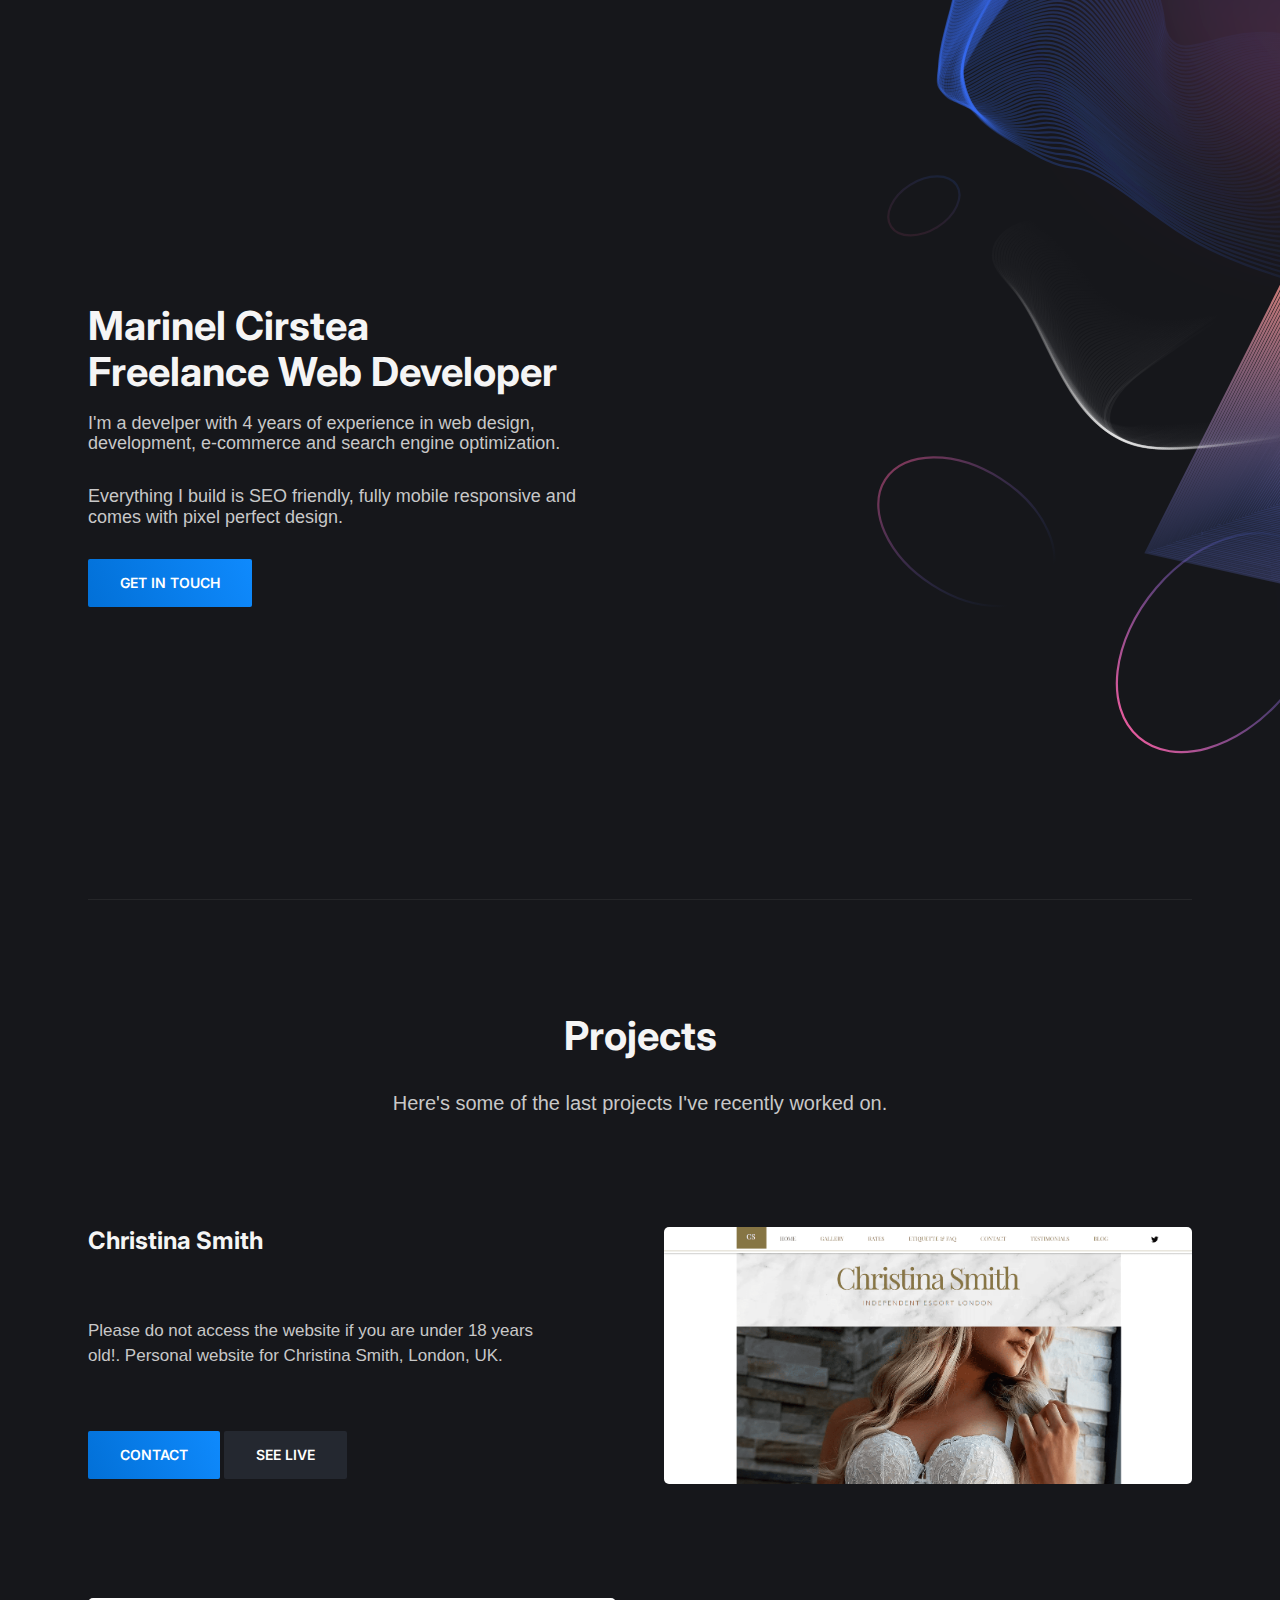
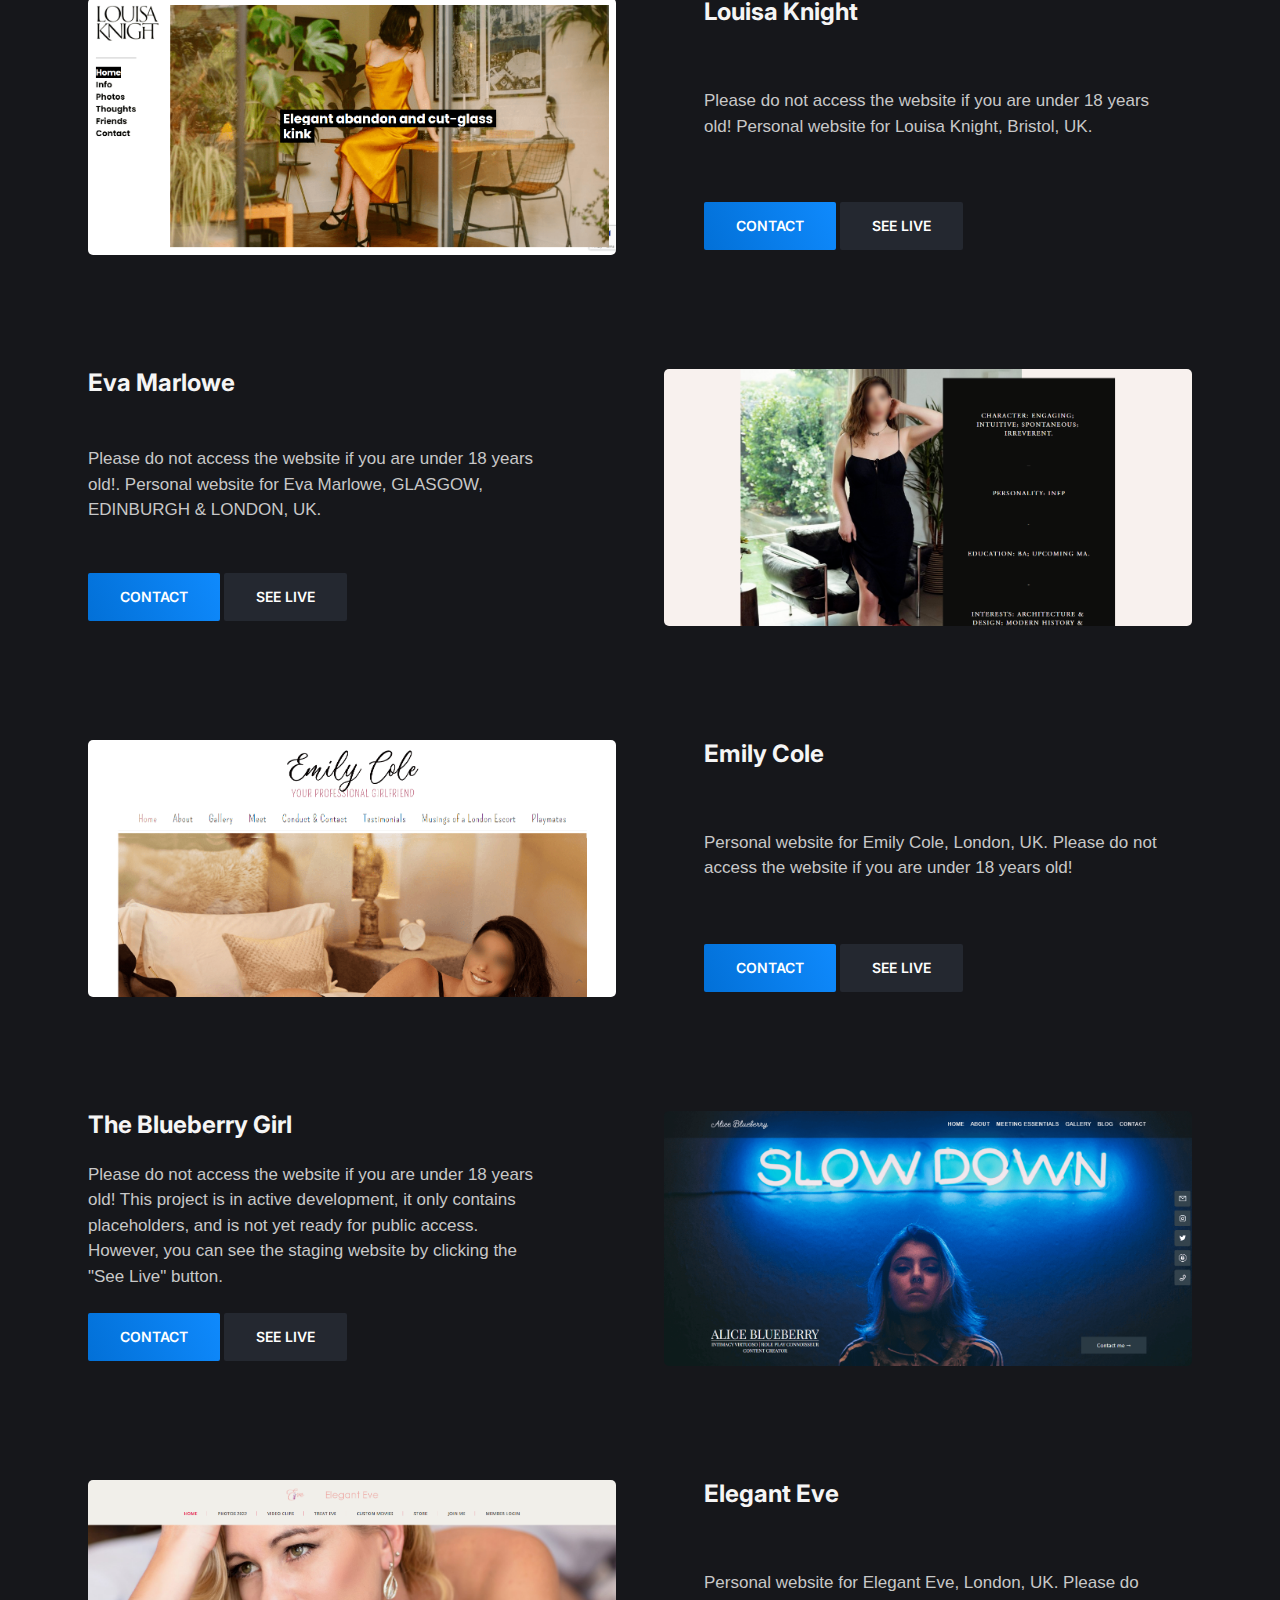
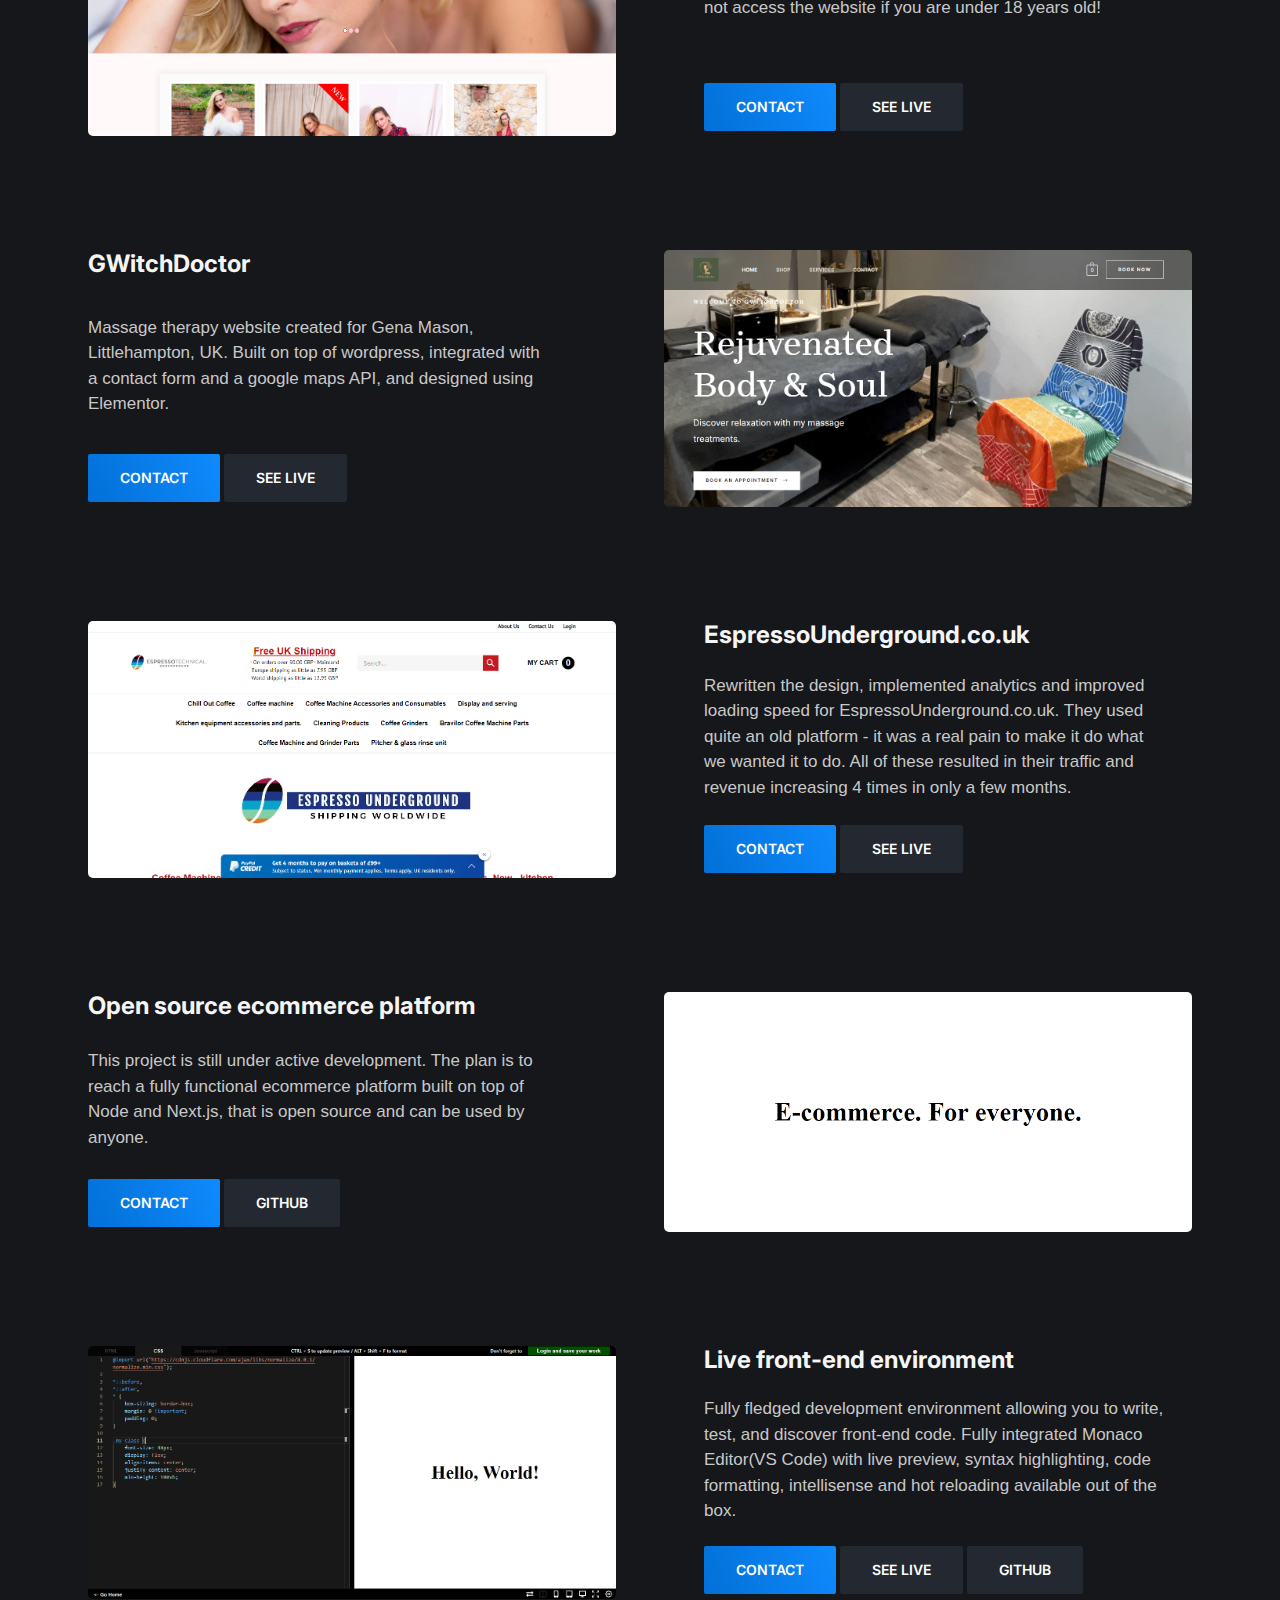
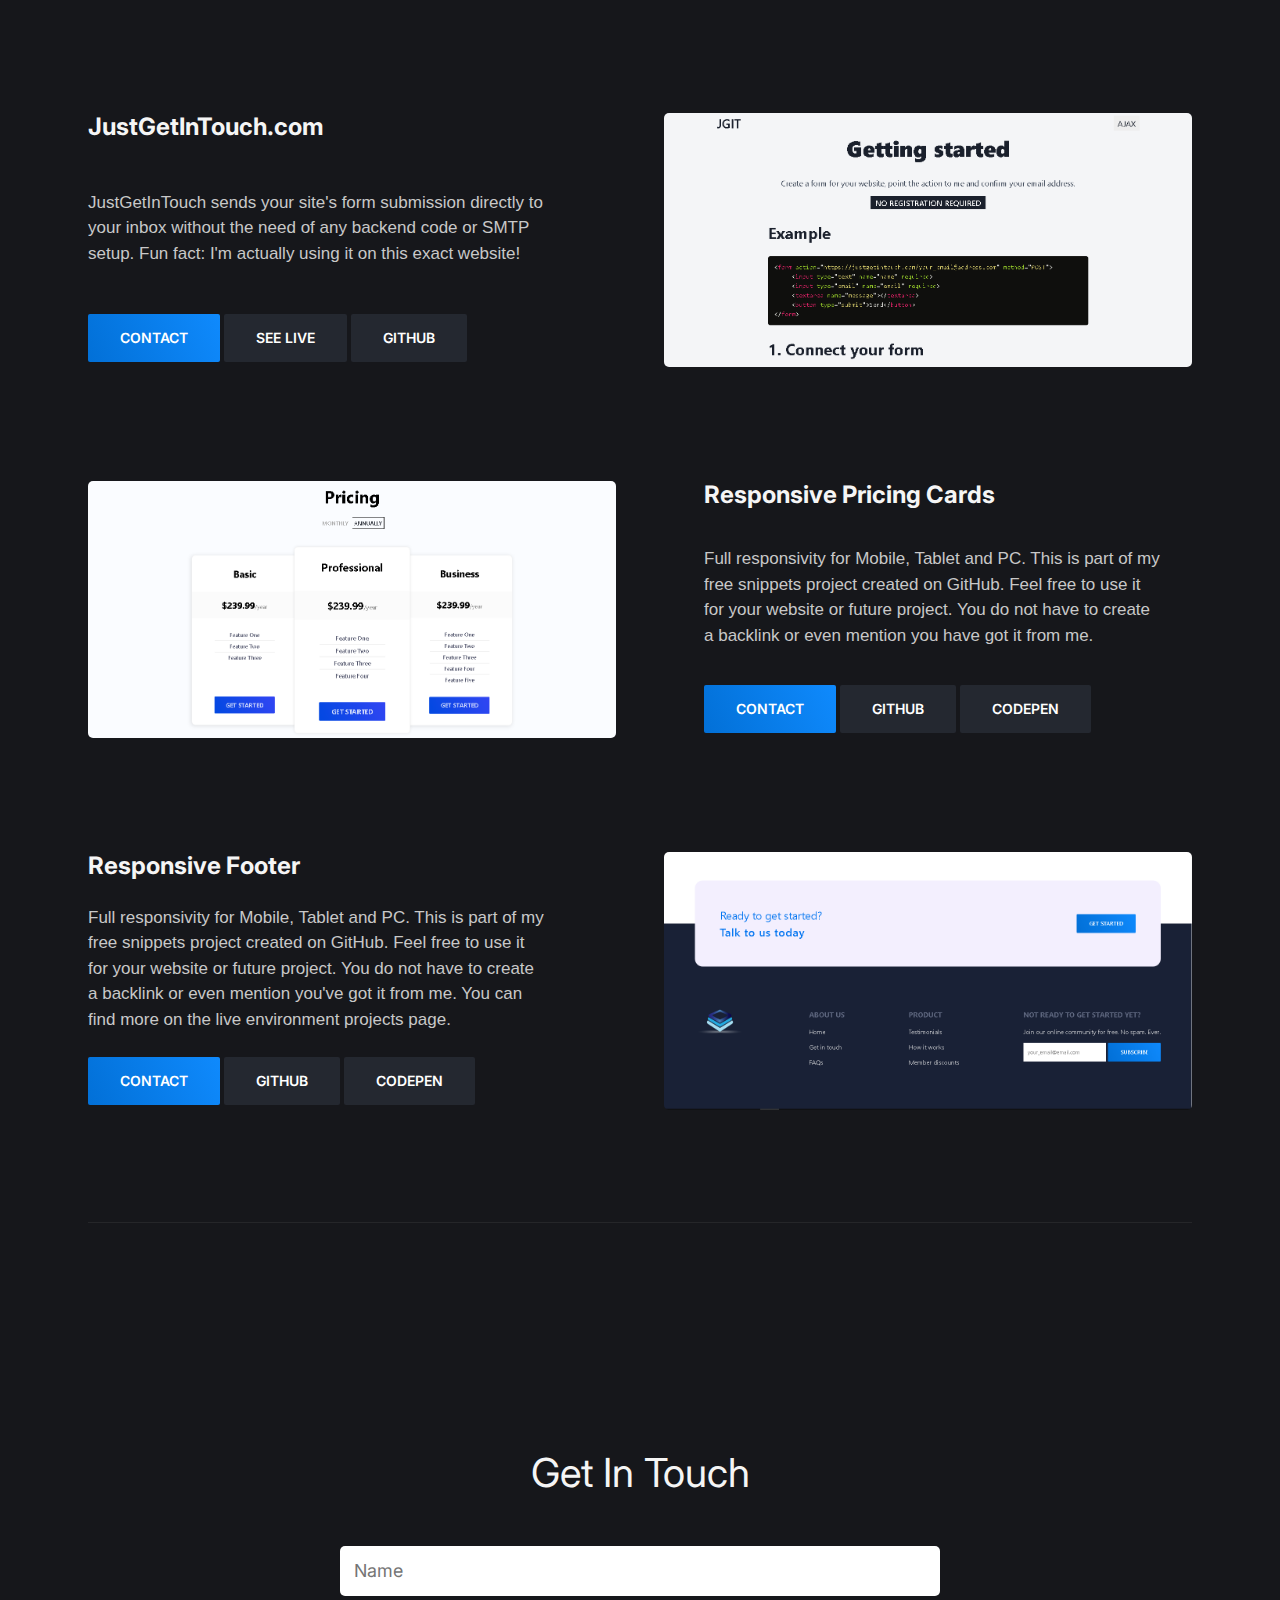
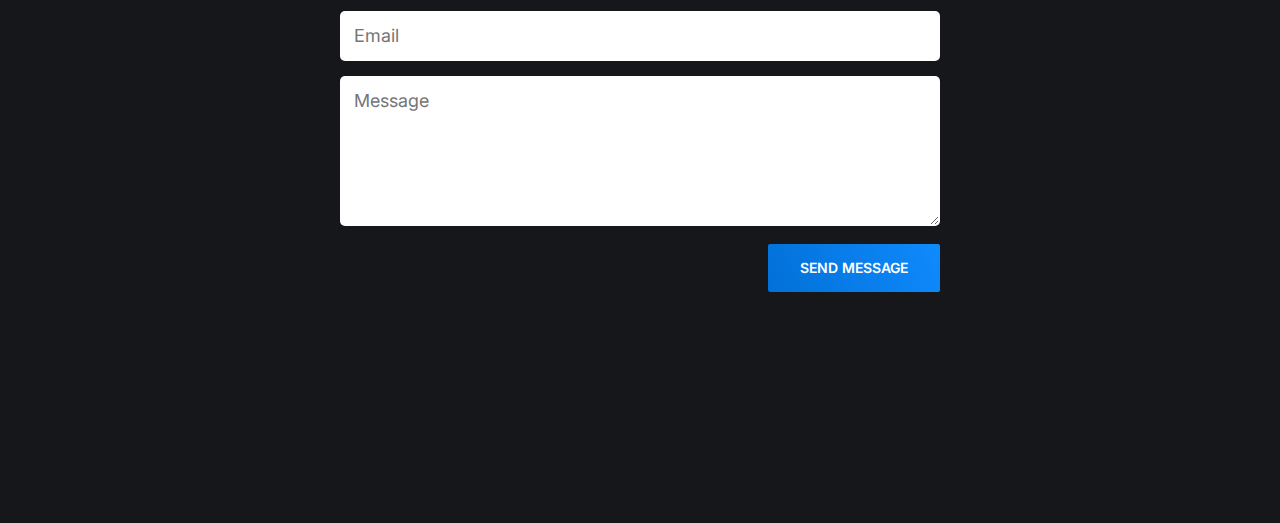
<file: index.html>
<!DOCTYPE html>
<html lang="en">
  <head>
    <meta charset="UTF-8" />
    <meta http-equiv="X-UA-Compatible" content="IE=edge" />
    <meta name="viewport" content="width=device-width, initial-scale=1.0" />
    <link
      rel="shortcut icon"
      href="/assets/images/favicon.ico"
      type="image/x-icon"
    />
    <meta name="keywords" content="web developer, newcastle, newcastle under lyme, web designer, web development, web design, app development, ecommerce development, wordpress development, nodejs, html, css, reactjs, nextjs">
    <meta
      name="description"
      content="Personal website of Marinel Cirstea, web developer located in Newcastle Under Lyme. Get in touch, request a quote, ask web related questions, or see previous web development projects."
    />
    <title>Marinel Cirstea - Freelance Web Developer located in Newcastle Under Lyme</title>

    <link rel="stylesheet" href="assets/css/normalize.css" async />
    <link rel="stylesheet" href="assets/css/style.min.css" async />
  </head>

  <body>
    <div class="body__wrapper">
      <!--  -->
      <header class="header">
        <div class="container">
          <div class="header__inner">
            <div class="header__logo">
              <a href="/">John</a>
            </div>
            <div class="header__cta">
              <a href="#contact" class="button button-primary">Contact</a>
            </div>
          </div>
        </div>
      </header>
      <!--  -->
      <main>
        <section class="hero">
          <div class="container">
            <div class="hero__inner">
              <div class="hero__copy">
                <h1 class="hero__title">
                  Marinel Cirstea<br />Freelance Web Developer
                </h1>
                <p class="hero__summary">
                  I'm a develper with 4 years of experience in web design,
                  development, e-commerce and search engine optimization.
                </p>
                <p>
                  Everything I build is SEO friendly, fully mobile responsive
                  and comes with pixel perfect design.
                </p>
                <div class="hero__cta">
                  <a href="#contact" class="button button-primary"
                    >Get In Touch</a
                  >
                </div>
              </div>
            </div>
          </div>
        </section>

        <!-- <section class="services">
          <div class="container">
            <h2 class="sectionTitle">Web Services</h2>
            <div class="servicesList"></div>
          </div>
        </section> -->
        <!-- projects -->
        <section class="projects">
          <div class="container">
            <div class="projects__inner">
              <div class="projects__copy">
                <div class="subcontainer">
                  <h2 class="projects__title">Projects</h2>
                  <p class="projects__summary">
                    Here's some of the last projects I've recently worked on.
                  </p>
                </div>
              </div>
              <div class="projects__list"></div>
            </div>
          </div>
        </section>

        <!-- FAQ -->
        <!-- <section class="faq">
          <div class="container">
            <div class="faq__inner">
              <div class="faq__title">FAQs</div>
              <div class="faq__list"></div>
            </div>
          </div>
        </section> -->

        <!-- contact -->
        <section class="contact" id="contact">
          <div class="contact__title">Get In Touch</div>
          <form
            action="https://justgetintouch.com/marinel.cirstea@gmail.com"
            method="POST"
          >
            <input
              type="hidden"
              name="_next"
              value="https://callmejohn.co.uk/thanks.html"
            />
            <input
              name="name"
              type="text"
              class="contact__input"
              placeholder="Name"
              required
            />
            <input
              name="email"
              type="email"
              class="contact__input"
              placeholder="Email"
              required
            />
            <textarea
              name="text"
              class="contact__input"
              placeholder="Message"
            ></textarea>
            <button type="submit" class="button button-primary contact__button">
              Send Message
            </button>
          </form>
        </section>
      </main>
      <!--  -->
      <footer class="footer"></footer>
    </div>

    <script src="assets/js/script.min.js"></script>
  </body>
</html>
</file>
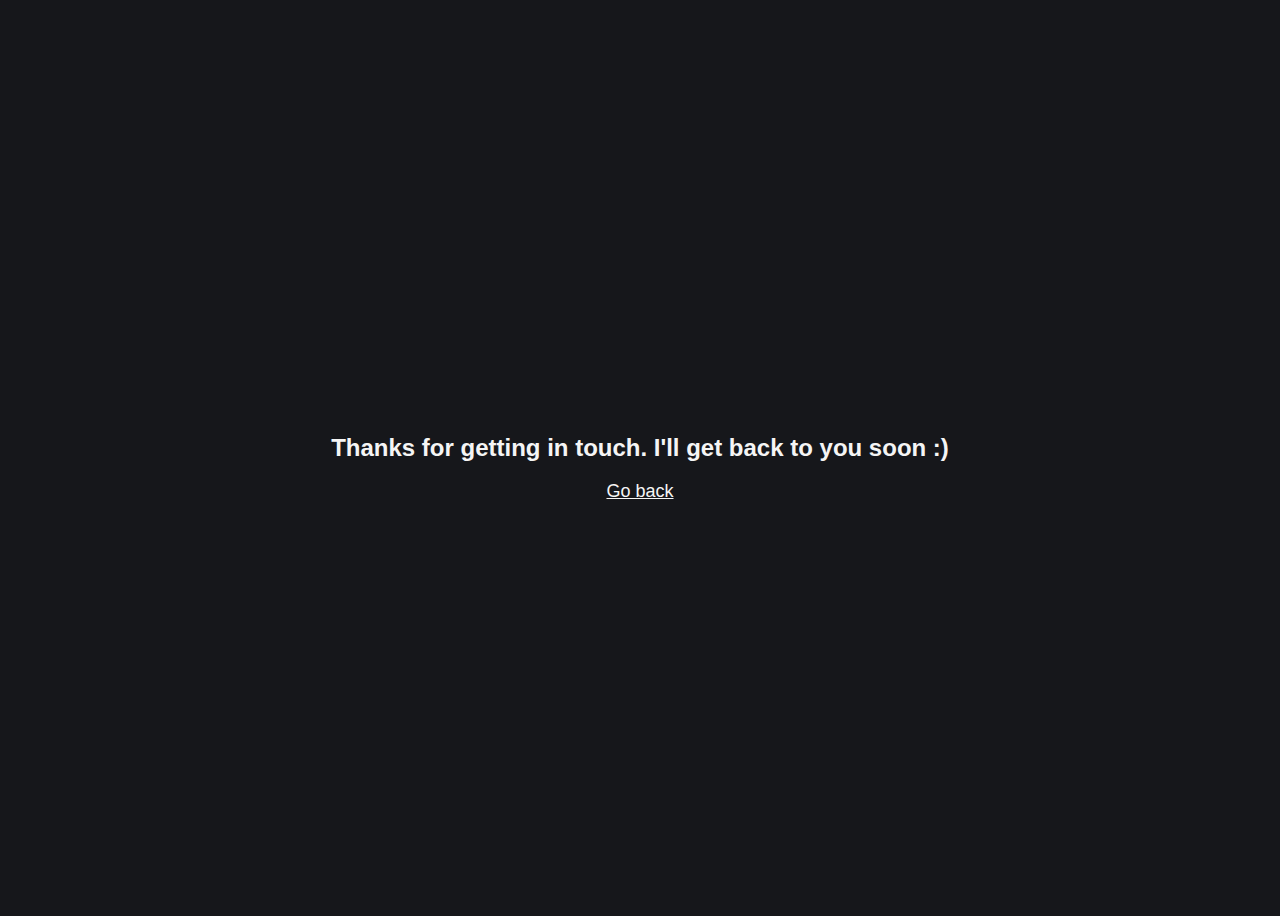
<file: thanks.html>
<!DOCTYPE html>
<html lang="en">
<head>
    <meta charset="UTF-8">
    <meta http-equiv="X-UA-Compatible" content="IE=edge">
    <meta name="viewport" content="width=device-width, initial-scale=1.0">
    <title>Thank You</title>
    <style>
        body {
  background-color: #16171b;
  color: whitesmoke;
  font-family: "Inter", sans-serif;
}
p {
  font-family: -apple-system, BlinkMacSystemFont, "Segoe UI", Roboto, Oxygen,
    Ubuntu, Cantarell, "Open Sans", "Helvetica Neue", sans-serif;
  color: var(--p-text-color);
  font-size: 20px;
}
a {
  color: inherit;
  font-size: 18px;
}
    </style>
</head>
<body>
    <div style="display: flex;flex-direction:column;min-height: 100vh;width: 100%;align-items: center;justify-content: center;">
        <h2>Thanks for getting in touch. I'll get back to you soon :)</h2>
        <a href="/">Go back</a>
    </div>
</body>
</html>
</file>
<file: assets/css/style.min.css>
@import url(https://fonts.googleapis.com/css2?family=Inter:wght@100;200;300;400;500;600;700;800;900&display=swap);:root{--p-text-color:rgb(200, 200, 200)}*,::after,::before{box-sizing:border-box}body{background-color:#16171b;color:#f5f5f5;font-family:Inter,sans-serif}p{font-family:-apple-system,BlinkMacSystemFont,"Segoe UI",Roboto,Oxygen,Ubuntu,Cantarell,"Open Sans","Helvetica Neue",sans-serif;color:var(--p-text-color);font-size:20px}a{text-decoration:none;color:inherit}.body__wrapper{width:100%;margin-left:auto;margin-right:auto}.container{max-width:1128px;margin:0 auto;padding:0 12px}.subcontainer{max-width:620px;margin:0 auto}.header{position:fixed;top:0;width:100%;z-index:2;display:none}.header__inner{padding:12px 0;display:flex;align-items:center;justify-content:space-between}.header__logo{font-size:42px;font-weight:700}@media (min-width:780px){header{background-color:rgba(255,255,255,.1)}}.hero{position:relative;text-align:center}.hero__inner{display:flex;align-items:center;min-height:100vh;border-bottom:1px solid rgba(100,100,100,.2)}.hero__title{font-size:40px;margin-top:1rem;margin-bottom:1rem}.hero__copy p{font-size:18px;color:var(--p-text-color);margin-bottom:2rem}.hero__cta{margin-top:1rem}.hero::after{content:"";position:absolute;background-image:url("../images/hero-section-01.svg");background-repeat:no-repeat;background-size:cover;background-position-x:-1300px;background-position-y:top;width:100%;height:100%;top:0;right:0;z-index:-1}@media (min-width:780px){.hero{text-align:left}.hero::after{background-position-x:center;background-position-y:top}.hero__copy{text-align:left;max-width:500px}}.text-center{text-align:center}.contact{min-height:100vh}.button{display:inline-flex;font-size:14px;letter-spacing:0;font-weight:600;line-height:16px;text-decoration:none!important;text-transform:uppercase;background-color:#242830;color:#fff!important;border:none;border-radius:2px;cursor:pointer;justify-content:center;padding:16px 32px;height:48px;text-align:center;white-space:nowrap;margin-bottom:5px}.button:hover{background:#262a33}.button:active{outline:0}.button::before{border-radius:2px}.button-primary{background:#097dea;background:linear-gradient(65deg,#0270d7 0,#0f8afd 100%)}.button-primary:hover{background:#0982f4;background:linear-gradient(65deg,#0275e1 0,#198ffd 100%)}.projects{padding-top:80px}.projects__copy{margin-left:auto;margin-right:auto;text-align:center}.projects__title{font-size:40px}.projects__inner{border-bottom:1px solid rgba(100,100,100,.2);padding-bottom:30px}.project{display:flex;align-items:center;flex-direction:column;padding-top:32px;padding-bottom:32px;width:100%}.project__copy{order:1;text-align:center}.project__title{font-size:24px}.project__summary{font-size:17px;line-height:1.5;color:var(--p-text-color)}.project__image{margin-bottom:32px;max-width:100%}.project__image img{width:100%;height:auto;object-fit:contain;display:block;margin-left:auto;margin-right:auto;border-radius:5px;max-width:528px;max-height:528px}@media (min-width:500px){.project__copy p{max-width:460px}}@media (min-width:780px){.project:nth-of-type(2n) .project__copy{order:1}.project{flex-direction:row;column-gap:50px;margin-bottom:50px;justify-content:space-between;align-items:stretch}.project__copy{display:flex;flex-direction:column;align-items:flex-start;justify-content:space-between}.project__copy,.project__image{width:50%}.project__copy{text-align:left;width:488px;order:initial}.project__title{margin-top:0;margin-bottom:0}.project__image{margin-bottom:0;max-width:528px}.projects__list{margin-top:80px}}.contact{display:flex;flex-direction:column;width:100%;height:100vh;align-items:center;justify-content:center}.contact__title{font-size:40px;margin-bottom:50px}form{max-width:600px;width:92%;margin-left:auto;margin-right:auto}.contact__input{font-size:18px;border-radius:5px;line-height:22px;border:1px solid transparent;transition:all .3s;padding:13px;margin-bottom:15px;width:100%;outline:0}.contact__input:focus{border:1px solid transparent}.contact__input::placeholder{font-size:18px}textarea{min-height:150px;line-height:150%;resize:vertical}.contact__button{float:right}::-webkit-scrollbar{width:10px}::-webkit-scrollbar-track{background-color:transparent}::-webkit-scrollbar-thumb{background:#8885}::-webkit-scrollbar-thumb:hover{background:#555}
</file>
